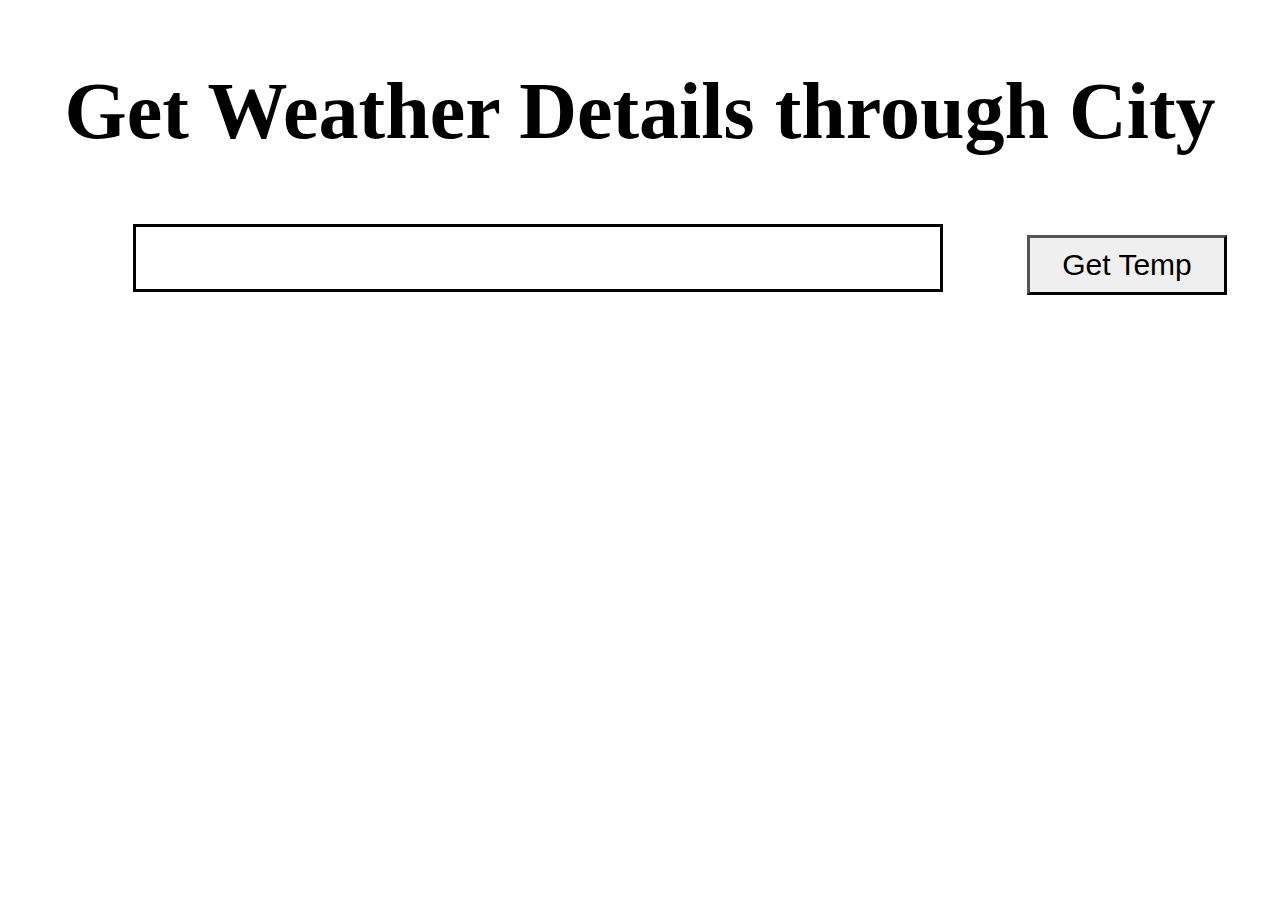
<file: Apicalling_weather/index.html>
<!DOCTYPE html>
<html>
<head>
    <link rel="stylesheet" href="css/style.css"></link>
    <meta charset="UTF-8" />
    <title>Weather Prediction App</title>
</head>
<body>
    <div class="anshul">
        <h2 class="weather_heading">
            Get Weather Details through City
        </h2>
        <input type="text" class="city-name" id="cityName">
        <button id="myButton" class="gettemp" onclick="getcityname()">Get Temp</button>
    </div>
    <div class="return-window"></div>
    <script src="js/api.js">
    </script>
</body>
</html>
</file>
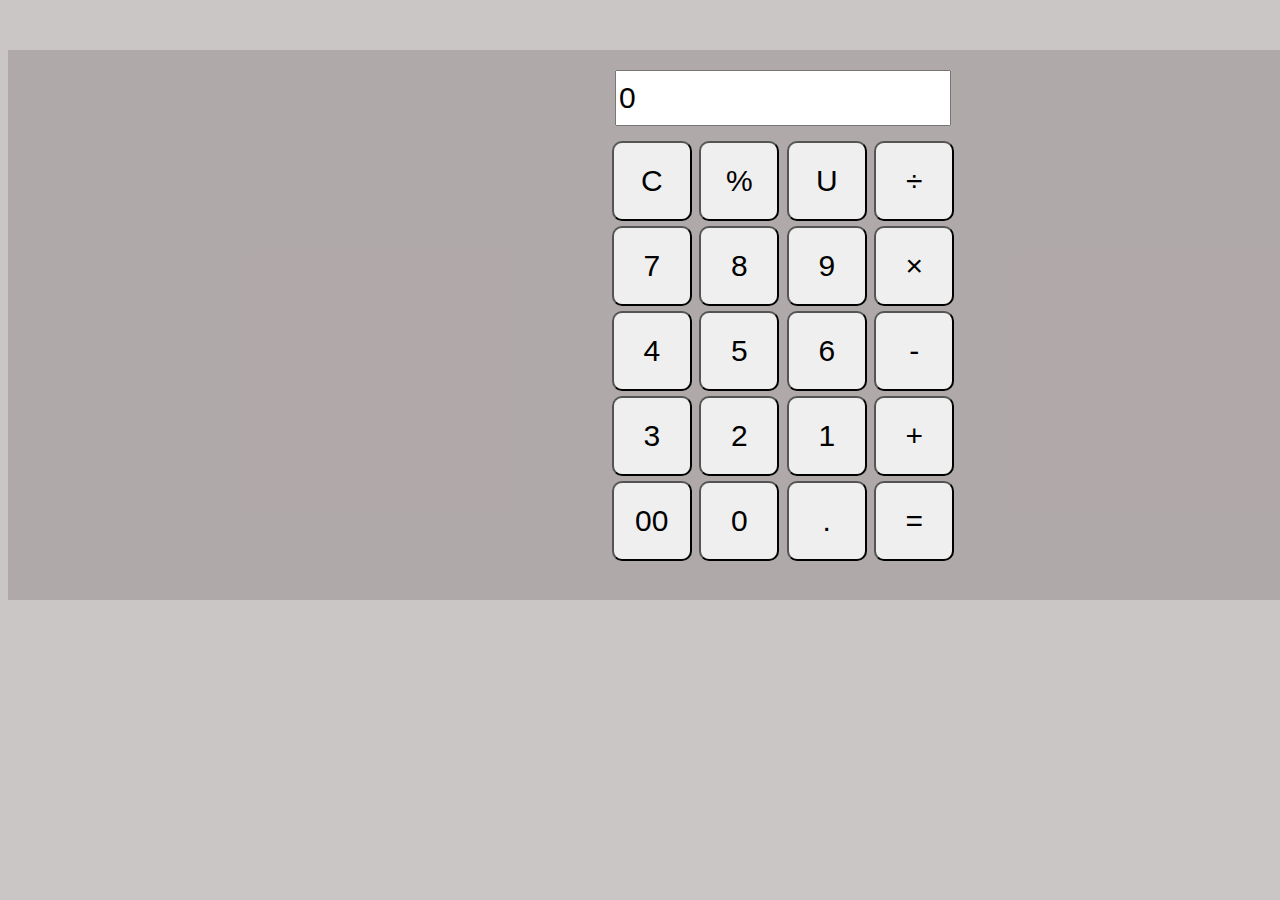
<file: calculator/index.html>
<!DOCTYPE html>
<html lang="en">
<head>
    <meta charset="utf-8">
    <meta name="viewport" content="width=device-width, initial-scale=1">
    <title>Calculator</title>
    <link href="css/style.css" rel="stylesheet"></link>
</head>

<body>
    <div class="div-main">
        <div class="a-2-div">
                <div class="input-box">
                    <input class="input" value="0">
                </div>
                <div class="buttons-div-1">
                    <button type="button" class="calculator-button" value="C" id="BC">C</button>
                    <button type="button" class="calculator-button" value="%" id="Modulos">%</button>
                    <button type="button" class="calculator-button" value="U" id="U">U</button>
                    <button type="button" class="calculator-button" value="/" id="division">÷</button>
                </div>
                <div class="buttons-div-1">
                    <button type="button" class="calculator-button" value="7" id="aa7">7</button>
                    <button type="button" class="calculator-button" value="8" id="a8">8</button>
                    <button type="button" class="calculator-button" value="9" id="a9">9</button>
                    <button type="button" class="calculator-button" value="*" id="multiply">×</button>
                </div>
                <div class="buttons-div-1">
                    <button type="button" class="calculator-button" value="4" id="a4">4</button>
                    <button type="button" class="calculator-button" value="5" id="a5">5</button>
                    <button type="button" class="calculator-button" value="6" id="a6">6</button>
                    <button type="button" class="calculator-button" value="-" id="sub">-</button>
                </div>
                <div class="buttons-div-1">
                    <button type="button" class="calculator-button" value="3" id="a1">3</button>
                    <button type="button" class="calculator-button" value="2" id="a2">2</button>
                    <button type="button" class="calculator-button" value="1" id="a3">1</button>
                    <button type="button" class="calculator-button" value="+" id="add">+</button>
                </div>
                <div class="buttons-div-1">
                    <button type="button" class="calculator-button" value="00" id="a0">00</button>
                    <button type="button" class="calculator-button" value="0" id="a00">0</button>
                    <button type="button" class="calculator-button" value="." id="decimal">.</button>
                    <button type="button" class="calculator-button" value="=" id="equal">=</button>
                </div>
        </div>
    </div>

    <script src="js/index.js"></script>
    <script src="https://cdn.jsdelivr.net/npm/bootstrap@5.3.2/dist/js/bootstrap.bundle.min.js" integrity="sha384-C6RzsynM9kWDrMNeT87bh95OGNyZPhcTNXj1NW7RuBCsyN/o0jlpcV8Qyq46cDfL" crossorigin="anonymous"></script>
</body>
</html>


    <script src="js/index.js"></script>
    <script src="https://cdn.jsdelivr.net/npm/bootstrap@5.3.2/dist/js/bootstrap.bundle.min.js" integrity="sha384-C6RzsynM9kWDrMNeT87bh95OGNyZPhcTNXj1NW7RuBCsyN/o0jlpcV8Qyq46cDfL" crossorigin="anonymous"></script>
</body>
</html>
</file>
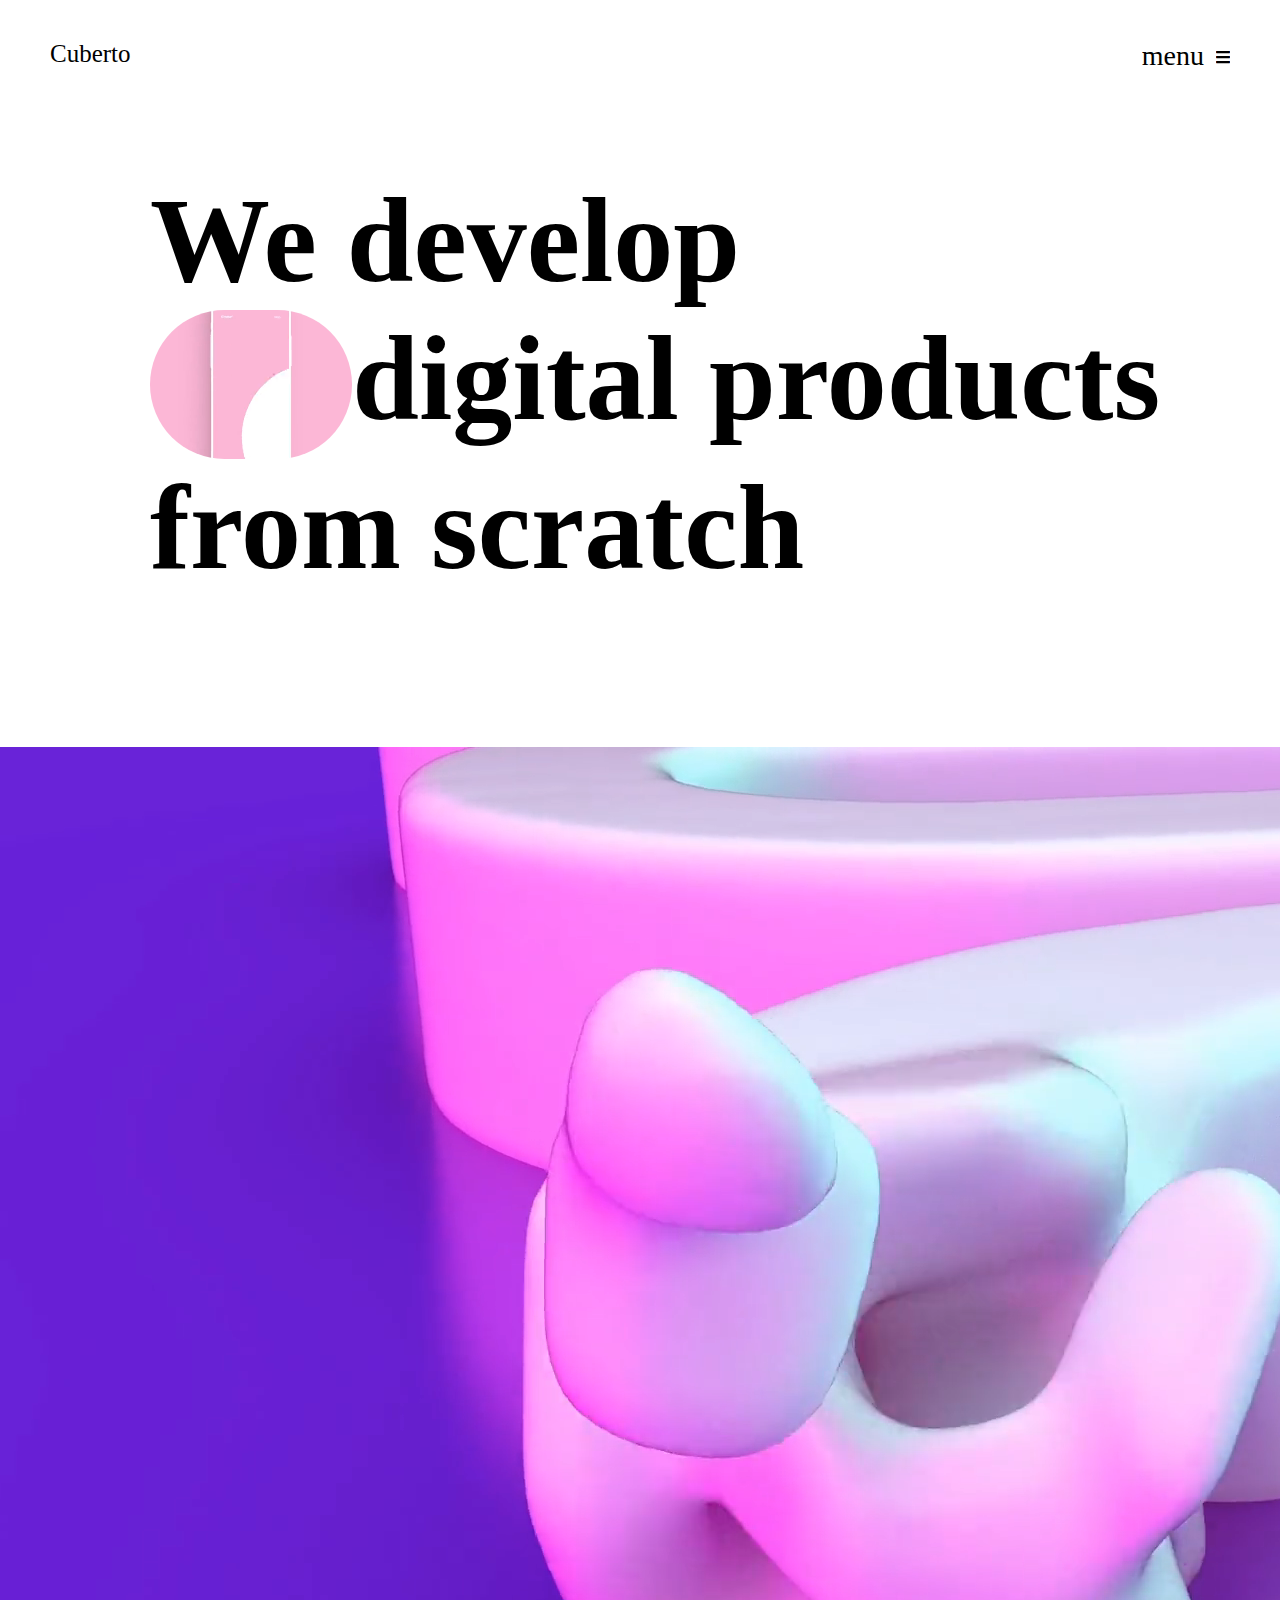
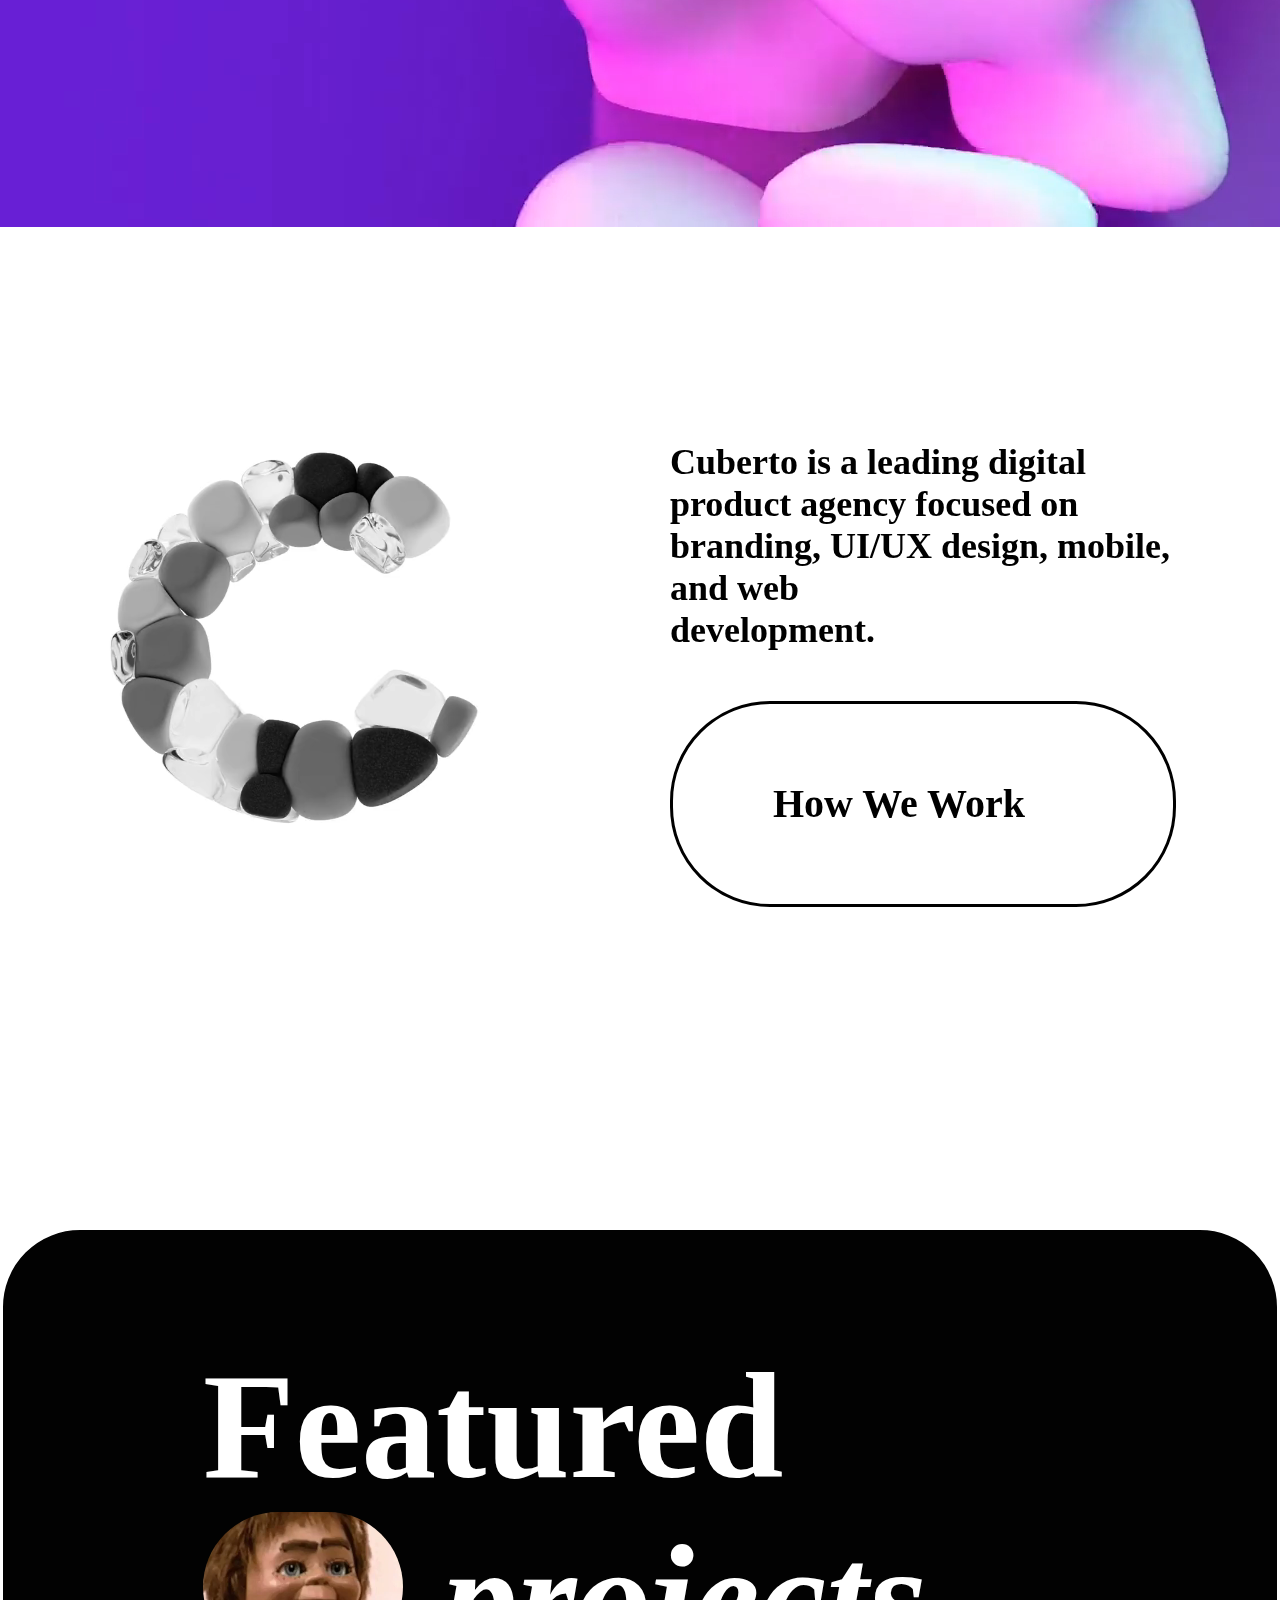
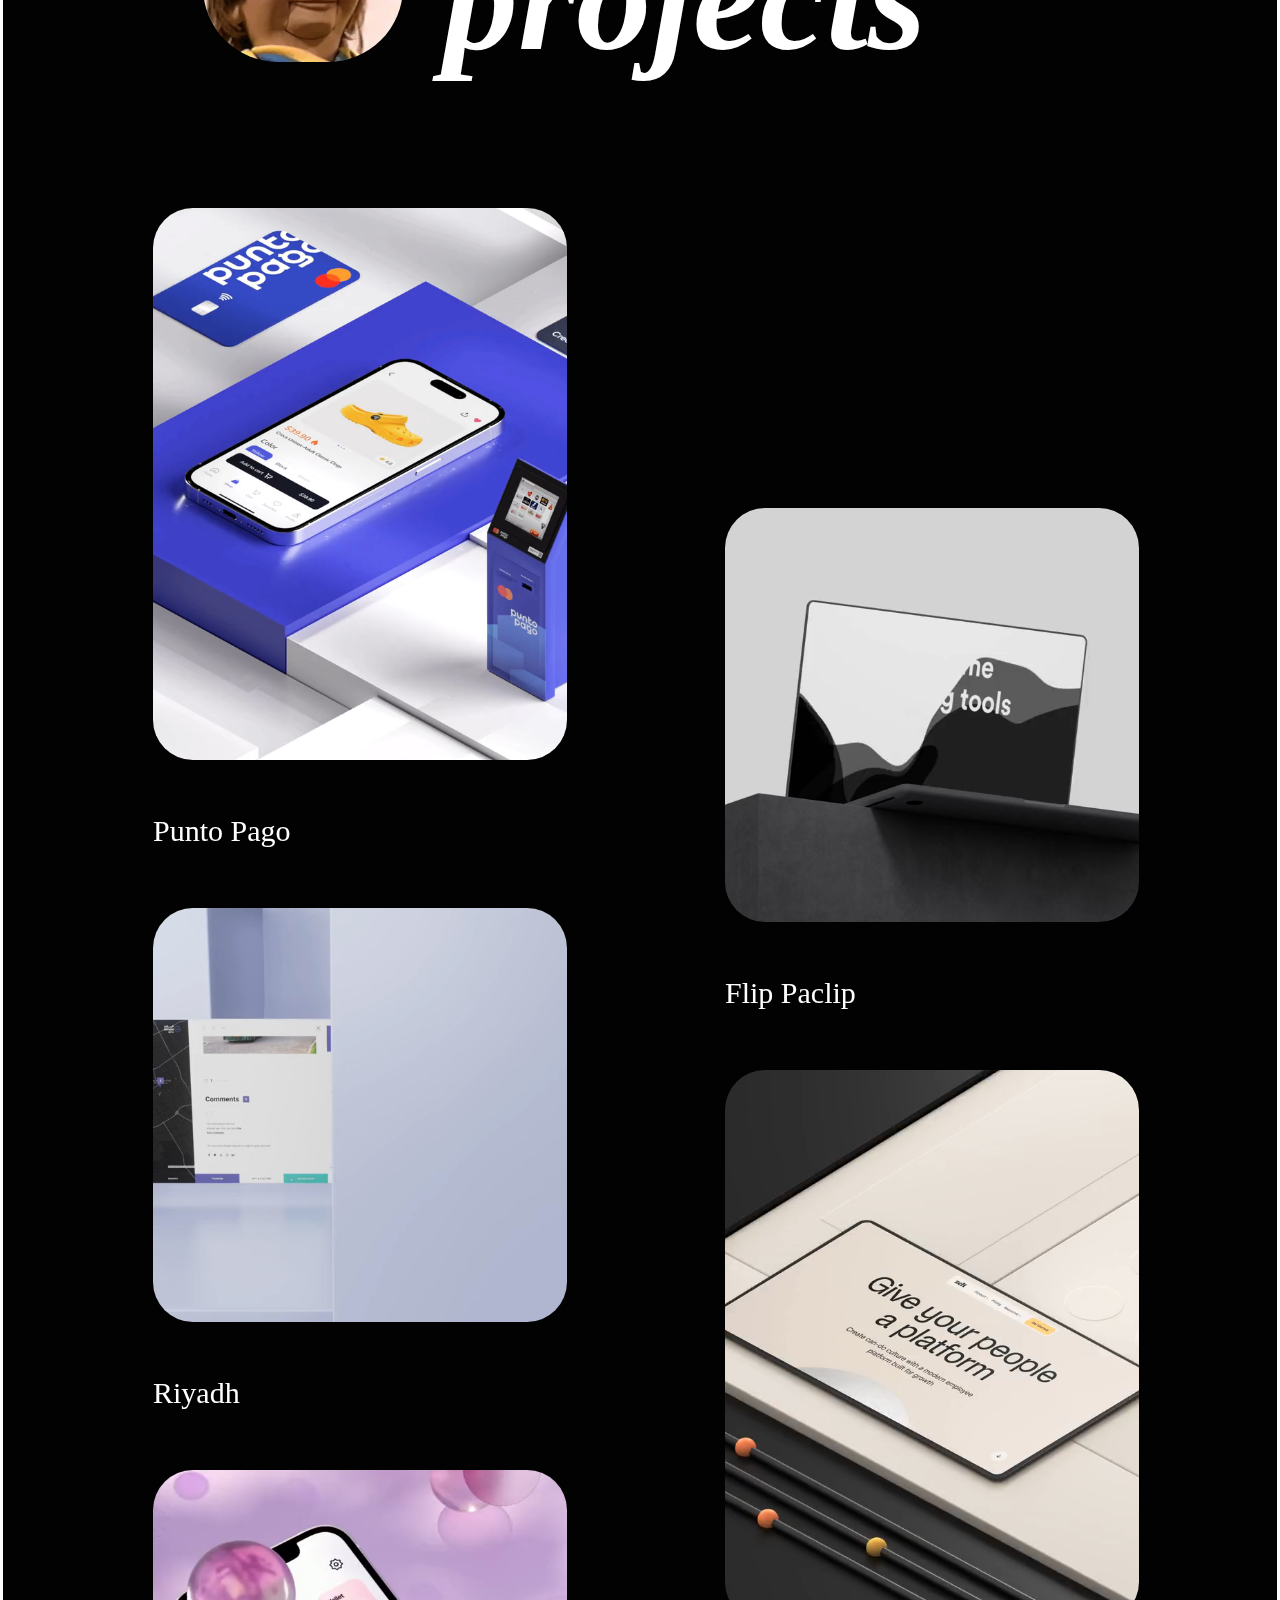
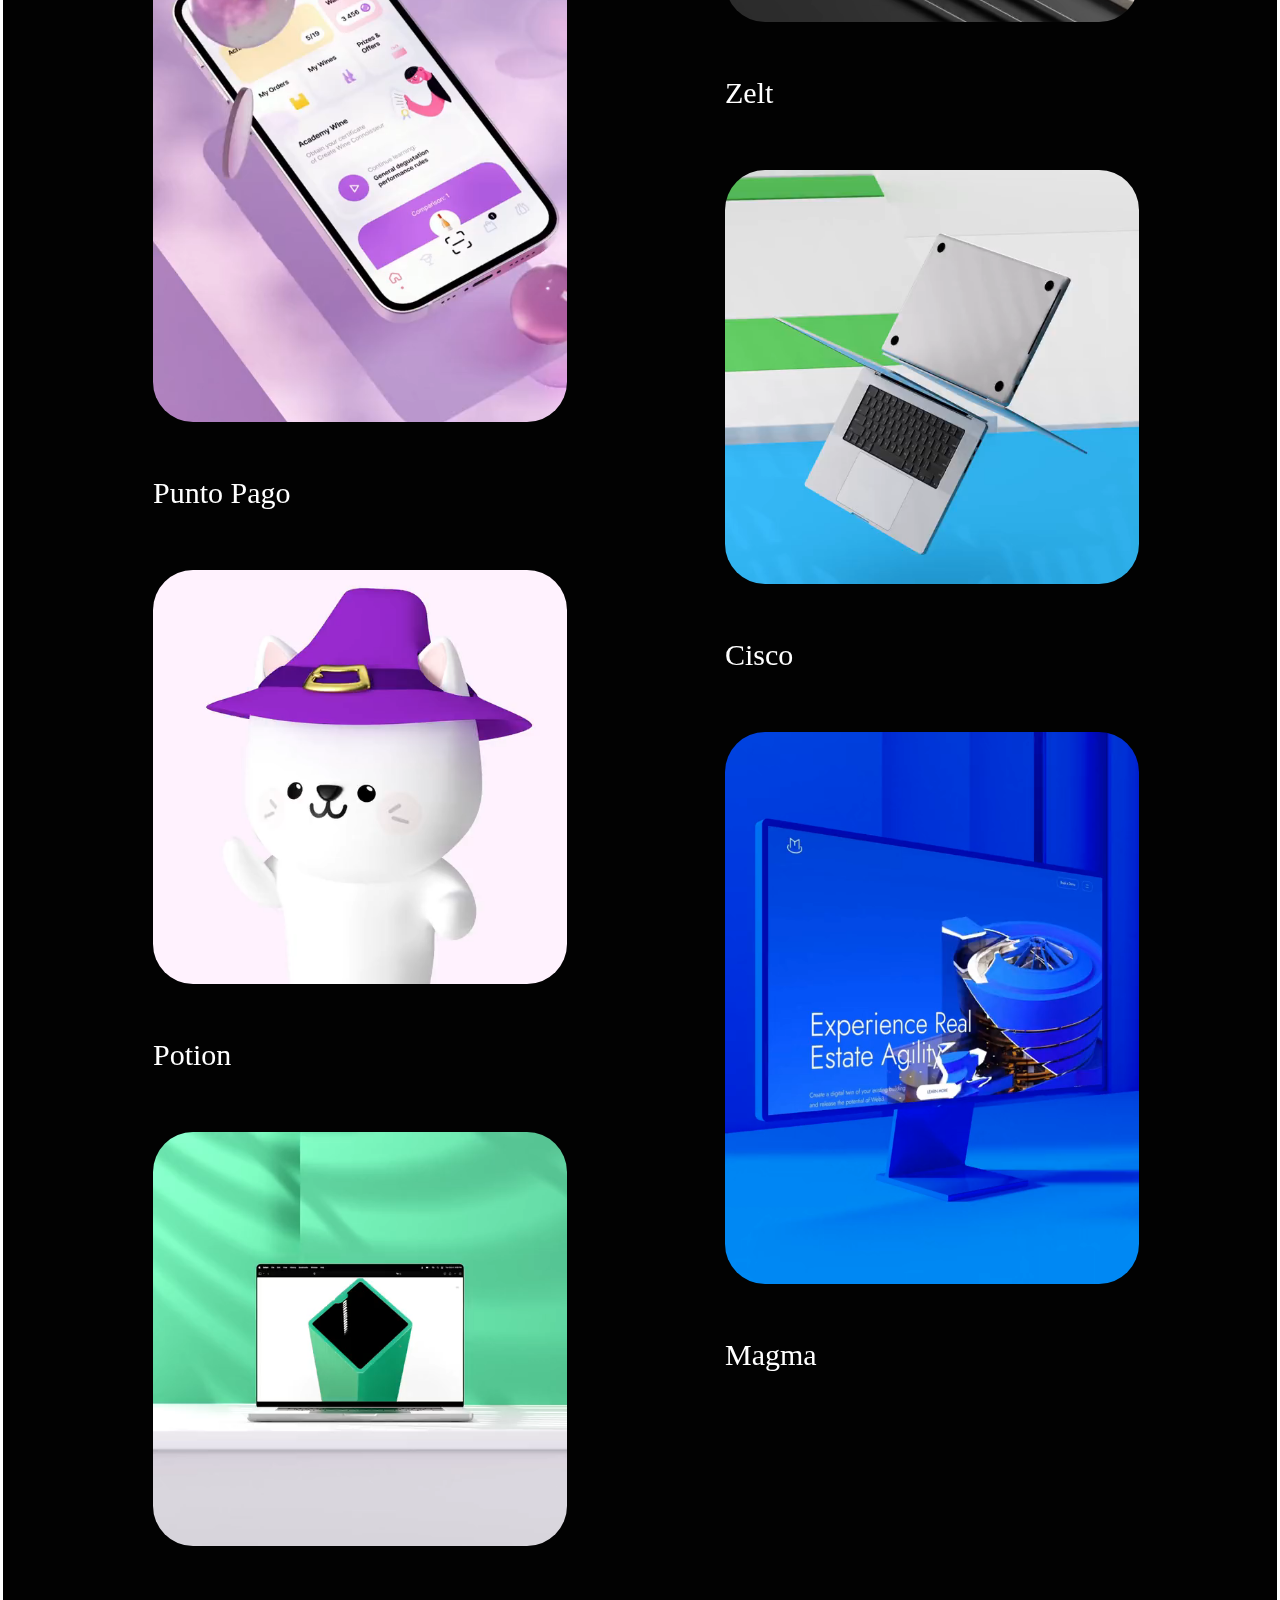
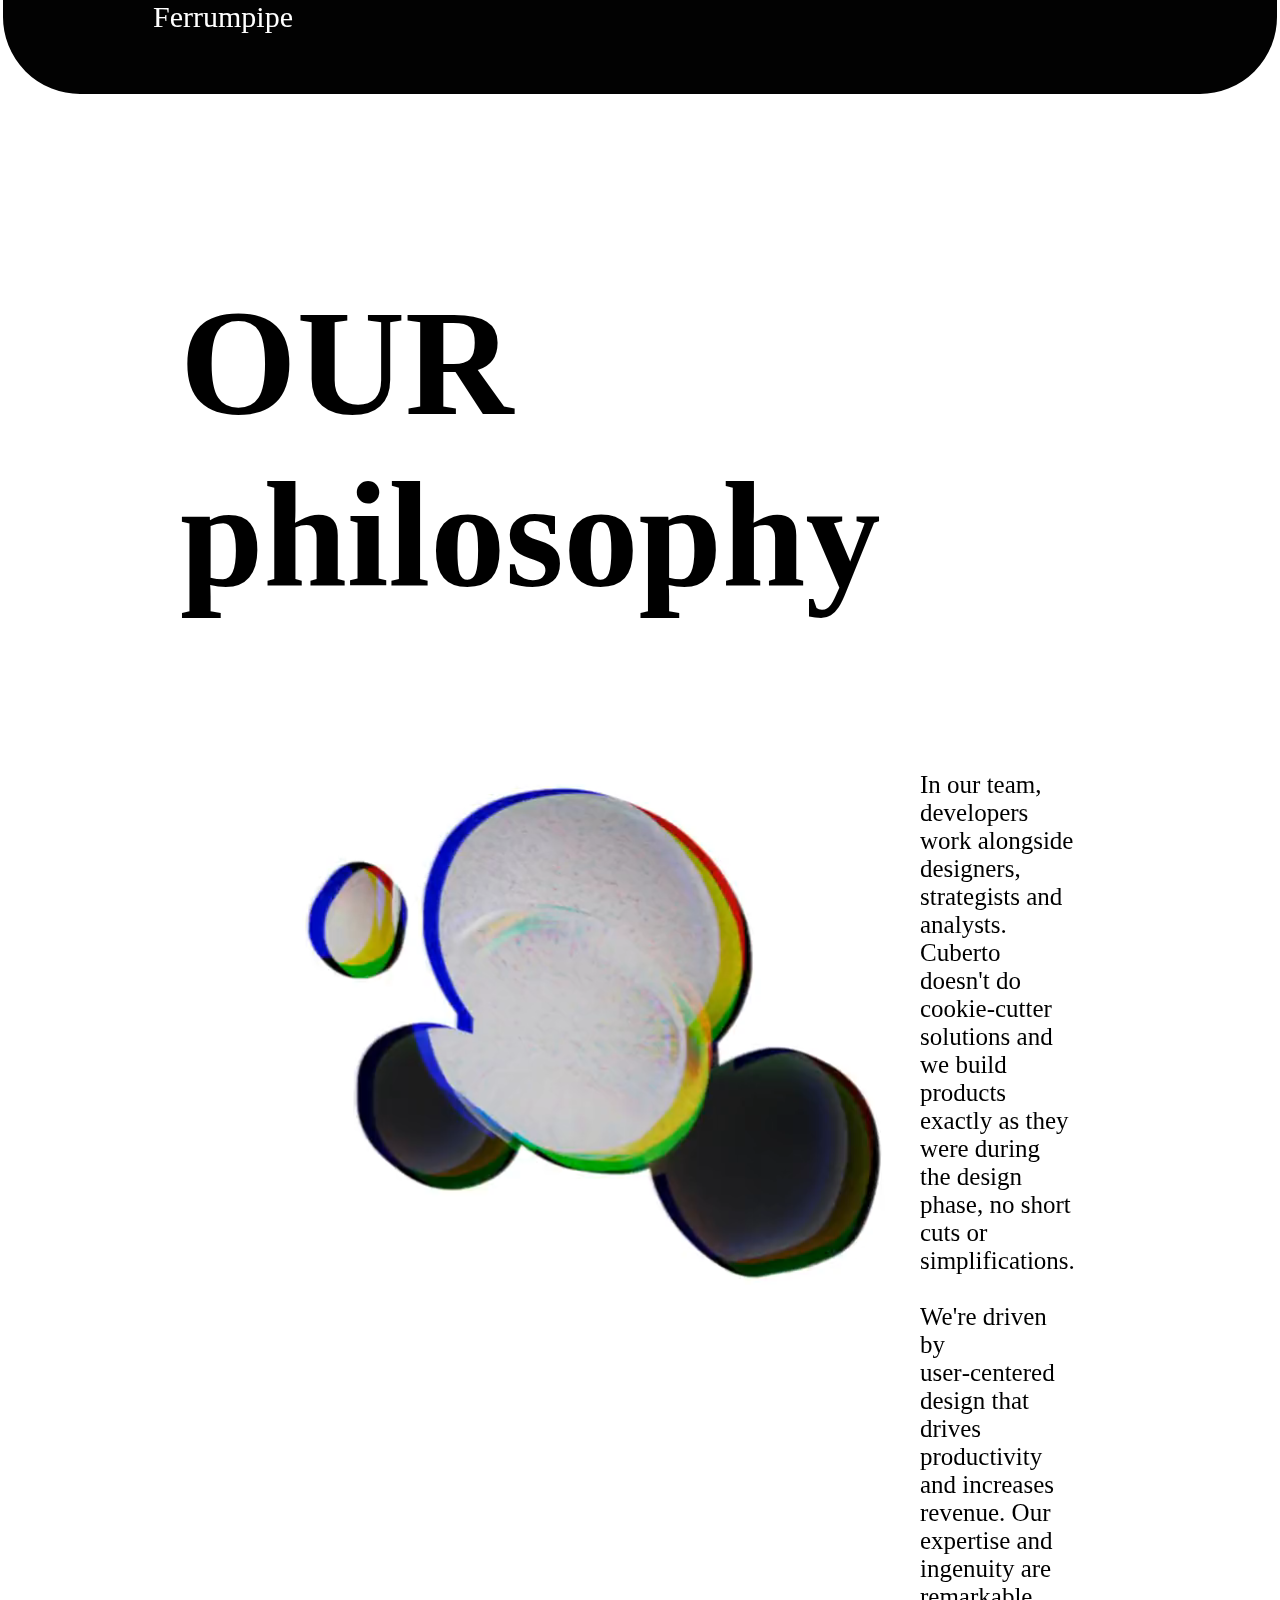
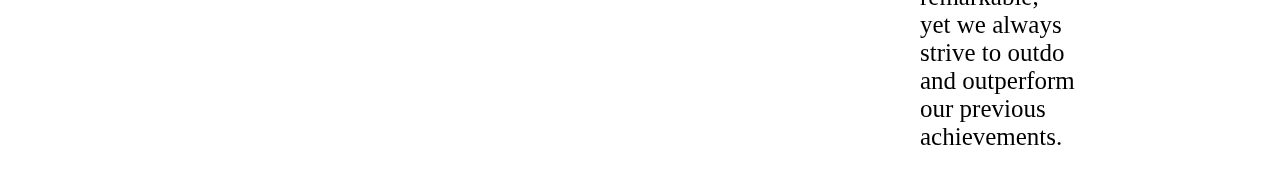
<file: cuberto/index.html>
<!DOCTYPE html>
<html>
<head>
    <meta charset="UTF-8" />
    <link rel="stylesheet" href="css/style.css">
    <link href="https://use.fontawesome.com/releases/v5.11.2/css/all.css" rel="stylesheet" />
    <link  href="https://fonts.googleapis.com/css2?family=Open+Sans:ital,wght@0,300;0,400;0,600;0,700;0,800;1,300;1,400;1,600;1,700;1,800&display=swap" rel="stylesheet" />
    </link>
    <title>Cuberto</title>
</head>
<body>
    <div class="menu">
        <div class="cuberto">
        <span class="site-title">
            Cuberto
        </span>
        </div>
        <div class="menu-2">
            <span class="site-title">
                menu
            </span>
            <i class="fas fa-bars"></i>
        </div>
    </div>
    <div class="contact-page">
        <div class="heading-2">
            <h2 class="heading-contact">We develop</h2>
            <div class="video-play">
                <video src="img/1.mp4" class="h2-video" type="video/mp4" muted="true" autoplay="true" loop="true"></video>
                <h2 class="heading-contact">digital products</h2>
            </div>
            <h2 class="heading-contact">from scratch</h2>
        </div>
        <div class="video-2">
            <video src="img/2.mp4" class="vid-2" type="video/mp4" muted="true" autoplay="true" loop="true"></video>
        </div>
        <div class="column-1">
            <div class="col-1-vid">
                <video src="img/3.mp4" class="vid-c-1" type="video/mp4" muted="true" autoplay="true" loop="true"></video>
            </div>
            <div class="combine-col-1">
                <div class="h2-col-1">
                    <h2>Cuberto is a leading digital product agency focused on branding, UI/UX design, mobile, and 
                        web <br> development.</h2>
                </div>
                <div class="border-h2-tag">
                    <h2>How We Work</h2>
                </div>  
             </div>
        </div>
        <div class="column-2">
            <div class="col-2-container">
                <div class="col-2-h2">
                    <h2 class="h2-tag-col-2">Featured</h2>
                </div>
                <div class="col-2-tag">
                    <video src="img/col-2.mp4" type="video/mp4" loop="true" muted="true" autoplay="true"></video>
                    <h2 class="h2-col-2">projects</h2>
                </div> 
            </div>
            <div class="cover-col-2">
                <div class="cover-tag-col-2">
                     <video src="img/cover1.mp4" class="col-2-videos" loop="true"></video>
                     <p>Punto Pago</p>
                     <video src="img/cover2.mp4" class="col-2-videos" loop="true"></video> 
                     <p>Riyadh</p>
                     <video src="img/qvino.mp4" class="col-2-videos" loop="true"></video>
                     <p>Punto Pago</p>
                     <video src="img/cover5.mp4" class="col-2-videos" loop="true"></video>
                     <p>Potion</p>
                     <video src="img/cover6.mp4" class="col-2-videos" loop="true"></video>
                     <p>Ferrumpipe</p>
                </div>
                <div class="cover-2-col-2">
                    <video src="img/cover7.mp4" class="col-2-videos" loop="true"></video>
                    <p>Flip Paclip</p>
                    <video src="img/cover8.mp4" class="col-2-videos" loop="true"></video>
                    <p>Zelt</p>
                    <video src="img/cover9.mp4" class="col-2-videos" loop="true"></video>
                    <p>Cisco</p>
                    <video src="img/cover11.mp4" class="col-2-videos" loop="true"></video>
                    <p>Magma</p>
                </div>
            </div>
        </div>
        <div class="column-3">
            <div class="col-3-h2">
                <h2>OUR <br> philosophy</h2>
            </div>
            <div class="col-3-container">
                <div class="col-3-con-video">
                    <video src="img/col-3.mp4" class="_2-con-video" type="video/mp4" loop="true" muted="true" autoplay="true"></video>
                </div>
                <div class="col-3-para">
                    <p>In our team, developers work alongside designers, strategists and analysts. Cuberto doesn't do cookie-cutter solutions and we build products exactly as they were during the design phase, no short cuts or simplifications.
                        <br><br>We're driven by user‑centered design that drives productivity and increases revenue. Our expertise and ingenuity are remarkable, yet we always strive to outdo and outperform our previous achievements.
                    </p>
                </div>
            </div>
        </div>
    </div>
<script src="js/cuberto.js"></script>
</body>
</html>
</file>
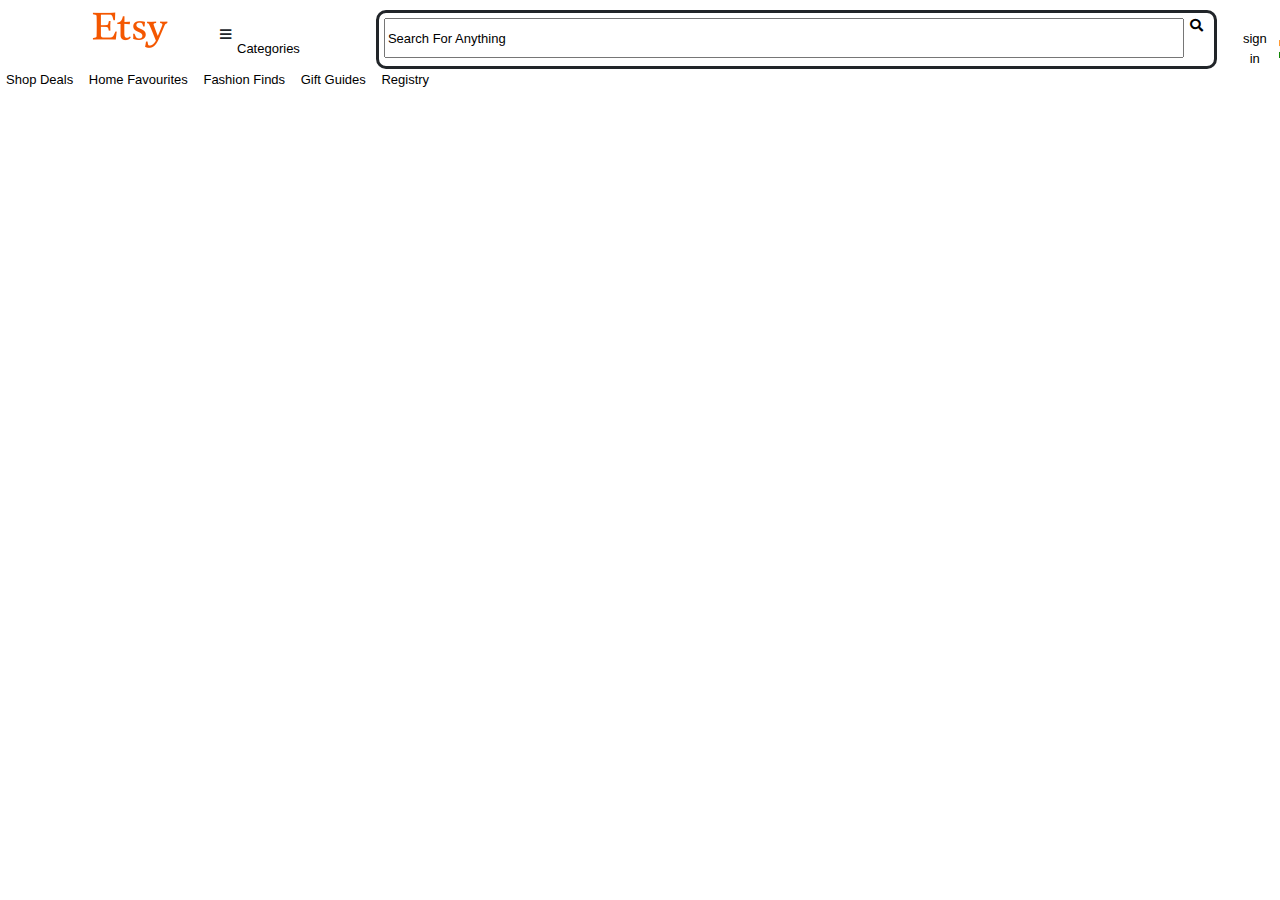
<file: etsy wesbite clone/index.html>
<html lang="en">
<head>
    <meta charset="UTF-8">
    <meta name="viewport" content="width=device-width, initial-scale=1.0">
    <link rel="stylesheet" href="css/bootstrap.min.css">
    <link href="https://use.fontawesome.com/releases/v5.11.2/css/all.css" rel="stylesheet" />
    <link  href="https://fonts.googleapis.com/css2?family=Open+Sans:ital,wght@0,300;0,400;0,600;0,700;0,800;1,300;1,400;1,600;1,700;1,800&display=swap" rel="stylesheet" />
    </link>
    <title>Document</title>
    <link rel="stylesheet" href="css/style.css">
</head>
<body>
    <div class="menubar">
        <div class="menu-1">
            <div class="logo">
                <img src="img/Etsy_logo.svg.png" alt="Etsy-logo" class="logo-img">
            </div>
            <div class="menu-2">
                <i class="fas fa-bars"></i>
                <button class="category-label">Categories</button>
            </div>
            <div class="menu-3">
                <input type="text" value="Search For Anything" class="input-field">
                <div class="input-button-div">
                    <button class="input-button">
                        <i class="fas fa-search"></i>
                    </button>
                </div>
            </div>
            <div class="menu-4">
                <button class="sign-in-button">
                    sign in
                </button>
                <button class="india-menu">
                    <img src="img/Flag-India .webp" alt="flag-india" class="flagimg" style="height: 18px;">
                </button>
                <button class="favorites">
                    <i class="far fa-heart"></i>
                </button>
                <button class="basket">
                    <i class="fas fa-shopping-cart"></i>
                </button>
            </div>
        </div>
    </div>
    <div class="menu-part-2">
        <button class="menu-2-button">
            Shop Deals
        </button>
        <button class="menu-2-button">
            Home Favourites
        </button>
        <button class="menu-2-button">
            Fashion Finds
        </button>
        <button class="menu-2-button">
            Gift Guides
        </button>
        <button class="menu-2-button">
            Registry
        </button>
    </div>
    <script src="js/bootstrap.bundle.min.js" integrity="sha384-YvpcrYf0tY3lHB60NNkmXc5s9fDVZLESaAA55NDzOxhy9GkcIdslK1eN7N6jIeHz" crossorigin="anonymous"></script>
</body>
</html>
</file>
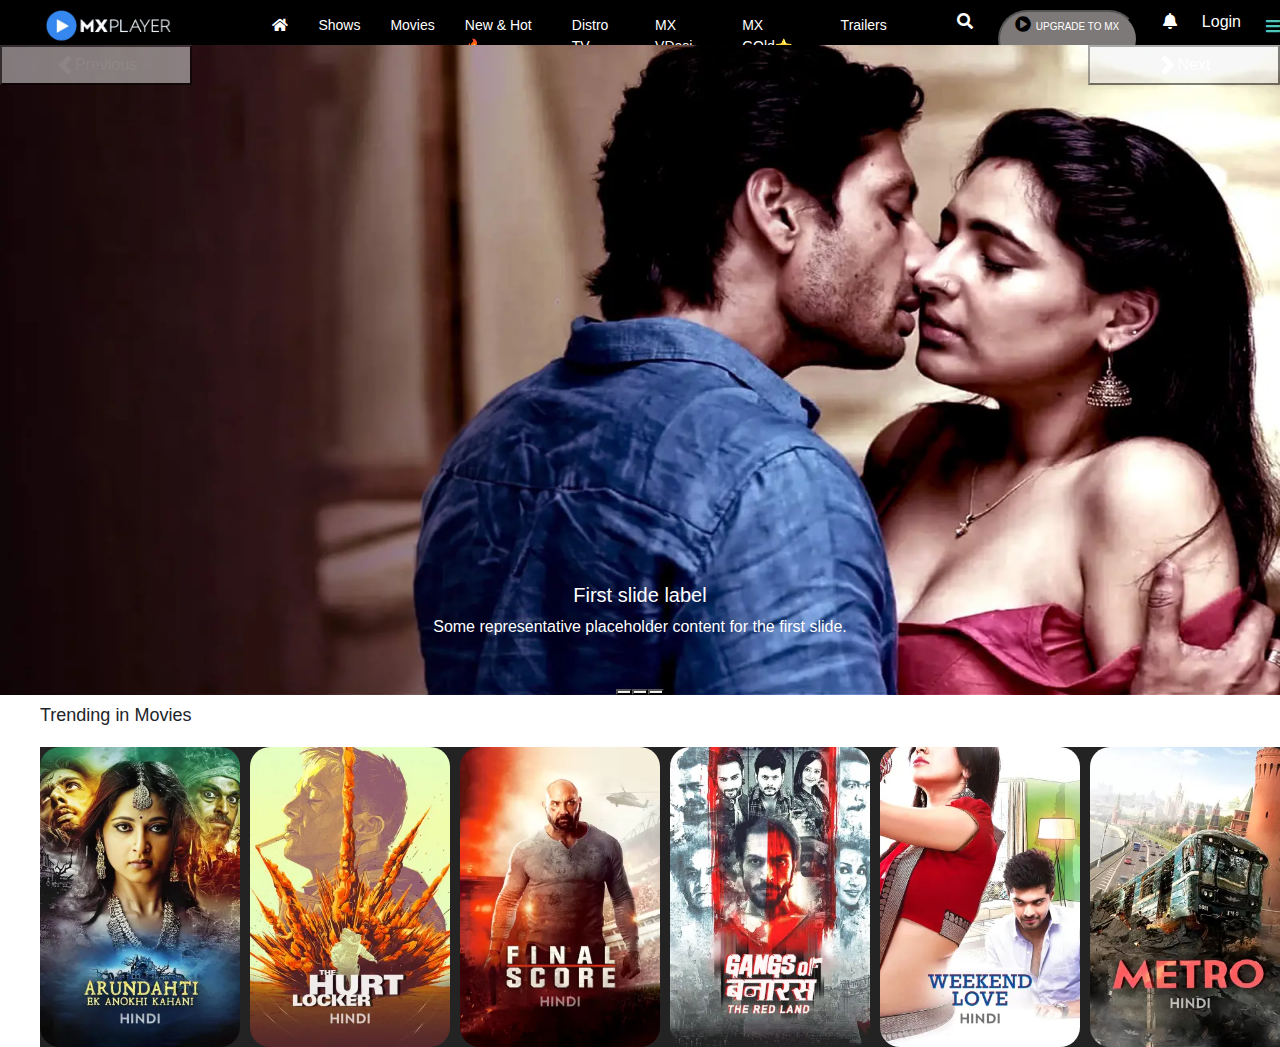
<file: mxplayer/index.html>
<!Doctype html>

<head>

    <link href="css/index.css" rel="stylesheet"/>
    <link href="css/bootstrap.min.css" rel="stylesheet"/>
    <link href="css/slider.css" rel="stylesheet"/>
    <link href="https://use.fontawesome.com/releases/v5.11.2/css/all.css" rel="stylesheet" />
    <link  href="https://fonts.googleapis.com/css2?family=Open+Sans:ital,wght@0,300;0,400;0,600;0,700;0,800;1,300;1,400;1,600;1,700;1,800&display=swap" rel="stylesheet" />
    </link>

</head>

</body>

    <header>
        <div class="main-header">
            <div class="header-div-1">
                <a href="#">
                    <img src="img/logo.png"/>
                </a>
            </div>
            <div class="header-div-2">
                <ul class="header-ul-1">
                    <li class="header-list-items">
                        <a href="#" class="ahref-list-item">
                            <i class="fas fa-home">
                            </i>
                        </a>
                    </li>
                    <li class="header-list-items">
                        <a href="#" class="ahref-list-item">
                            Shows
                        </a>
                    </li>
                    <li class="header-list-items">
                        <a href="#" class="ahref-list-item">
                            Movies
                        </a>
                    </li>
                    <li class="header-list-items">
                        <a href="#" class="ahref-list-item">
                            New & Hot🔥
                        </a>
                    </li>
                    <li class="header-list-items">
                        <a href="#" class="ahref-list-item">
                        Distro TV
                        </a>
                    </li>
                    <li class="header-list-items">
                        <a href="#" class="ahref-list-item">
                            MX VDesi
                        </a>
                    </li>
                    <li class="header-list-items">
                        <a href="#" class="ahref-list-item">
                            MX GOld⭐️
                        </a>
                    </li>
                    <li class="header-list-items">
                        <a href="#" class="ahref-list-item">
                            Trailers
                        </a>
                    </li>
                </ul>

            </div>
            <div class="header-div-3">
                <ul class="header-ul-2">
                    <li class="header-list-items-2">
                        <a href="#" class="ahref-list-item">
                            <i class="fas fa-search">
                            </i>
                        </a>
                    </li>
                    <li class="header-list-items-2">
                        <button class="button-ul-2" action="#">
                            <i class="fas fa-play-circle">
                            </i>
                            <a class="button-ul-2-ahre" href="#">
                                UPGRADE TO MX GOLD
                            </a>
                        </button>
                    </li>
                    <li class="header-list-items-2">
                        <a href="#" class="ahref-list-item">
                            <i class="fas fa-bell">
                            </i>
                        </a>
                    </li>
                    <li class="header-list-items-2">
                        <a href="#" class="ahref-list-item">
                            Login
                        </a>
                    </li>
                </ul>
            </div>
            <div class="header-div-4">
                    <a class="button-ul-2-ahre" href="#">
                        <i class="fas fa-bars">
                        </i>
                    </a>
            </div>

        </div>

    </header>

    <slider>
        <div id="carouselExampleDark" class="carousel carousel-dark slide">
            <div class="carousel-indicators">
              <button type="button" data-bs-target="#carouselExampleDark" data-bs-slide-to="0" class="active" aria-current="true" aria-label="Slide 1"></button>
              <button type="button" data-bs-target="#carouselExampleDark" data-bs-slide-to="1" aria-label="Slide 2"></button>
              <button type="button" data-bs-target="#carouselExampleDark" data-bs-slide-to="2" aria-label="Slide 3"></button>
            </div>
            <div class="carousel-inner">
              <div class="carousel-item active" data-bs-interval="10000">
                <img src="img/logo.webp" class="d-block w-100" alt="...">
                <div class="carousel-caption d-none d-md-block">
                  <h5>First slide label</h5>
                  <p>Some representative placeholder content for the first slide.</p>
                </div>
              </div>
              <div class="carousel-item" data-bs-interval="2000">
                <img src="img/1.webp" class="d-block w-100" alt="...">
                <div class="carousel-caption d-none d-md-block">
                  <h5>Second slide label</h5>
                  <p>Some representative placeholder content for the second slide.</p>
                </div>
              </div>
              <div class="carousel-item">
                <img src="img/2.webp" class="d-block w-100" alt="...">
                <div class="carousel-caption d-none d-md-block">
                  <h5>Third slide label</h5>
                  <p>Some representative placeholder content for the third slide.</p>
                </div>
              </div>
            </div>
            <button class="carousel-control-prev" type="button" data-bs-target="#carouselExampleDark" data-bs-slide="prev">
              <span class="carousel-control-prev-icon" aria-hidden="true"></span>
              <span class="visually-hidden">Previous</span>
            </button>
            <button class="carousel-control-next" type="button" data-bs-target="#carouselExampleDark" data-bs-slide="next">
              <span class="carousel-control-next-icon" aria-hidden="true"></span>
              <span class="visually-hidden">Next</span>
            </button>
          </div>
    </slider>


    <div class="main-card-1">
        <h2 class="main-card"> Trending in Movies </h2>
    </div>
    <div class="div-card">
        <div class="card-1">
            <a href="#">
                <div class="card-img">
                    <img src="img/card1.webp" alt="card-image"/>
                </div>
            </a>
        </div>
        <div class="card-1">
            <a href="#">
                <div class="card-img">
                    <img src="img/card2.webp" alt="card-image"/>
                </div>
            </a>
        </div>
        <div class="card-1">
            <a href="#">
                <div class="card-img">
                    <img src="img/card3.webp" alt="card-image"/>
                </div>
            </a>
        </div>
        <div class="card-1">
            <a href="#">
                <div class="card-img">
                    <img src="img/card4.webp" alt="card-image"/>
                </div>
            </a>
        </div>
        <div class="card-1">
            <a href="#">
                <div class="card-img">
                    <img src="img/card5.webp" alt="card-image"/>
                </div>
            </a>
        </div>
        <div class="card-1">
            <a href="#">
                <div class="card-img">
                    <img src="img/card6.webp" alt="card-image"/>
                </div>
            </a>
        </div>
        <div class="card-1">
            <a href="#">
                <div class="card-img">
                    <img src="img/card9.webp" alt="card-image"/>
                </div>
            </a>
        </div>
        <div class="card-1">
            <a href="#">
                <div class="card-img">
                    <img src="img/card8.webp" alt="card-image"/>
                </div>
            </a>
        </div>

    </div>


    <script src="https://cdn.jsdelivr.net/npm/@popperjs/core@2.11.8/dist/umd/popper.min.js" integrity="sha384-I7E8VVD/ismYTF4hNIPjVp/Zjvgyol6VFvRkX/vR+Vc4jQkC+hVqc2pM8ODewa9r" crossorigin="anonymous"></script>
    <script src="https://cdn.jsdelivr.net/npm/bootstrap@5.3.2/dist/js/bootstrap.min.js" integrity="sha384-BBtl+eGJRgqQAUMxJ7pMwbEyER4l1g+O15P+16Ep7Q9Q+zqX6gSbd85u4mG4QzX+" crossorigin="anonymous"></script>




</body>
</file>
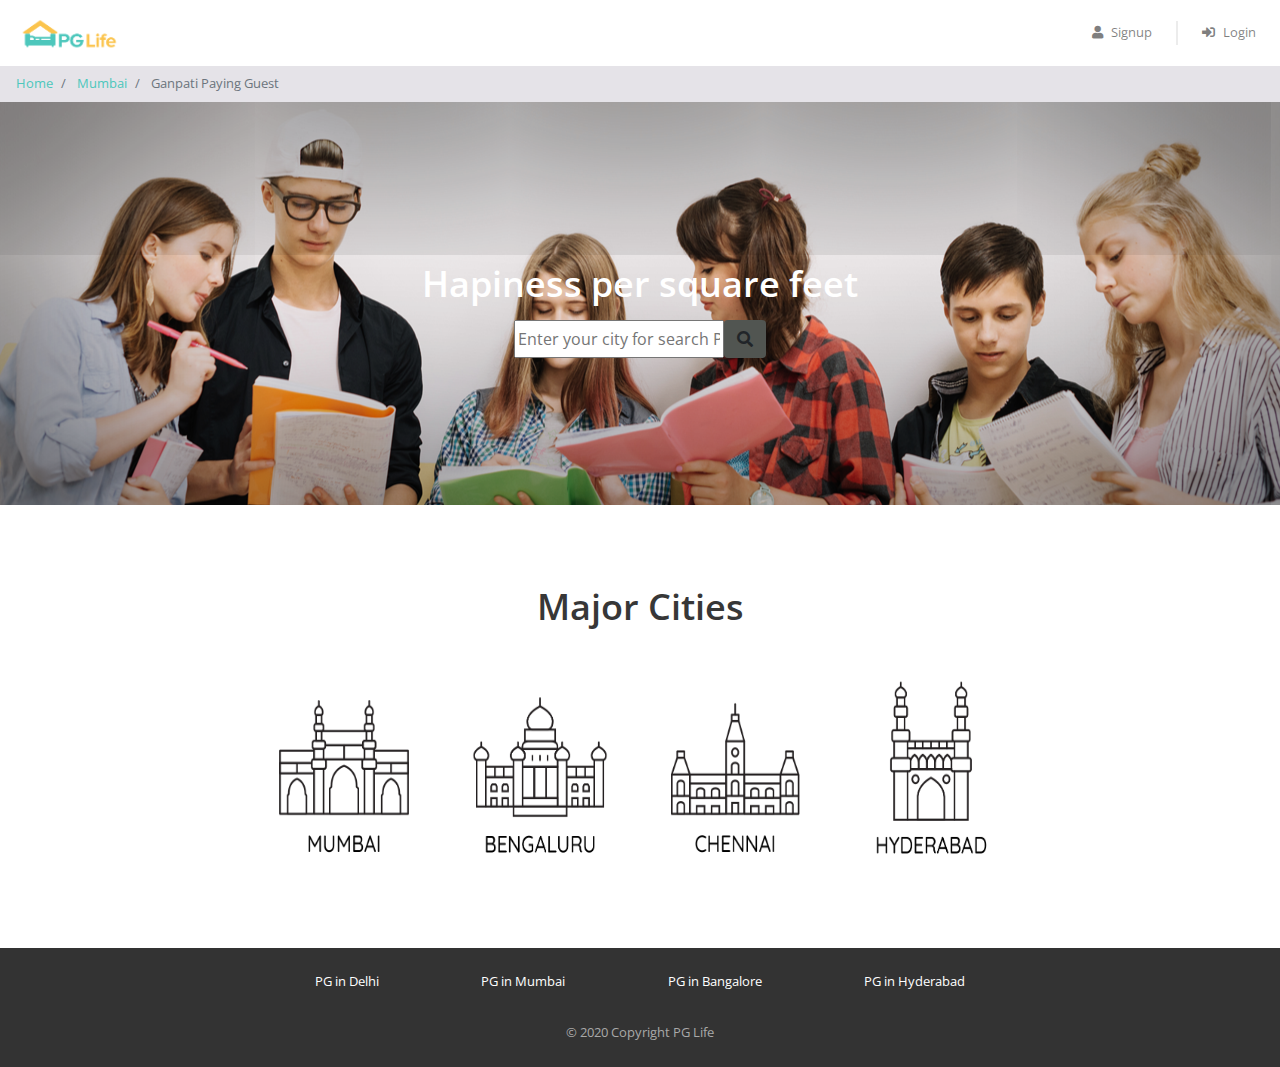
<file: PGlife/index.html>
<!DOCTYPE html>
<html lang="en">

<head>
    <link href="css/bootstrap.min.css" rel="stylesheet" />
    <link href="https://use.fontawesome.com/releases/v5.11.2/css/all.css" rel="stylesheet" />
    <link href="https://fonts.googleapis.com/css2?family=Open+Sans:ital,wght@0,300;0,400;0,600;0,700;0,800;1,300;1,400;1,600;1,700;1,800&display=swap" rel="stylesheet" />
    <link href="css/common.css" rel="stylesheet" />
    <link href="css/index1.css" rel="stylesheet"/>
</head>

<body>
    <div class="header sticky-top">
        <nav class="navbar navbar-expand-md navbar-light">
            <a class="navbar-brand" href="index.html">
                <img src="img/logo.png" />
            </a>
            <button class="navbar-toggler" type="button" data-toggle="collapse" data-target="#my-navbar">
                <span class="navbar-toggler-icon"></span>
            </button>

            <div class="collapse navbar-collapse justify-content-end" id="my-navbar">
                <ul class="navbar-nav">
                    <li class="nav-item">
                        <a class="nav-link" href="#" data-toggle="modal" data-target="#signup-modal">
                            <i class="fas fa-user"></i>Signup
                        </a>
                    </li>
                    <div class="nav-vl"></div>
                    <li class="nav-item">
                        <a class="nav-link" href="#" data-toggle="modal" data-target="#login-modal">
                            <i class="fas fa-sign-in-alt"></i>Login
                        </a>
                    </li>
                </ul>
            </div>
        </nav>
    </div>

    <div id="loading">
    </div>

    <nav aria-label="breadcrumb">
        <ol class="breadcrumb py-2">
            <li class="breadcrumb-item">
                <a href="index.html">Home</a>
            </li>
            <li class="breadcrumb-item">
                <a href="property_list.html">Mumbai</a>
            </li>
            <li class="breadcrumb-item active" aria-current="page">
                Ganpati Paying Guest
            </li>
        </ol>
    </nav>

    <div class="back243">
        <h1 class="back123"> Hapiness per square feet </h1>   
        <form id="search-form" action="/search" method="get">
            <div class="input-group city-search">
                <input type="text" id="search" name="q" placeholder="Enter your city for search PGs">
                <div class="input-group-appened">
                    <button type="submit" class="btn btn-secondry">
                        <i class="fa fa-search"></i>
                    </button>
                </div>
            </div>
        </form>
    </div>

    <div class="page-container">
        <h1 class="city-heading">
            Major Cities
        </h1>
        <div class="row">
            <div class = "city-card-container col-md">
                <a href="property_list.html"/>
                    <div class="city-card rounded-circle">
                        <img src="img/mumbai.png" class="city-img">
                    </div>
                </a>
            </div>

            <div class = "city-card-container col-md">
                <a href="property_list.html"/>
                    <div class="city-card rounded-circle">
                        <img src="img/bangalore.png" class="city-img">
                    </div>
                </a>
            </div>

            <div class = "city-card-container col-md">
                <a href="property_list.html"/>
                    <div class="city-card rounded-circle">
                        <img src="img/chennai.png" class="city-img">
                    </div>
                </a>
            </div>

            <div class = "city-card-container col-md">
                <a href="property_list.html"/>
                    <div class="city-card rounded-circle">
                        <img src="img/hyderabad.png" class="city-img">
                    </div>
                </a>
            </div>




        </div>


        <div class="modal fade" id="signup-modal" tabindex="-1" role="dialog" aria-labelledby="signup-heading" aria-hidden="true">
            <div class="modal-dialog" role="document">
                <div class="modal-content">
                    <div class="modal-header">
                        <h5 class="modal-title" id="signup-heading">Signup with PGLife</h5>
                        <button type="button" class="close" data-dismiss="modal" aria-label="Close">
                            <span aria-hidden="true">&times;</span>
                        </button>
                    </div>
    
                    <div class="modal-body">
                        <form id="signup-form" class="form" role="form">
                            <div class="input-group form-group">
                                <div class="input-group-prepend">
                                    <span class="input-group-text">
                                        <i class="fas fa-user"></i>
                                    </span>
                                </div>
                                <input type="text" class="form-control" name="full_name" placeholder="Full Name" maxlength="30" required>
                            </div>
    
                            <div class="input-group form-group">
                                <div class="input-group-prepend">
                                    <span class="input-group-text">
                                        <i class="fas fa-phone-alt"></i>
                                    </span>
                                </div>
                                <input type="text" class="form-control" name="phone" placeholder="Phone Number" maxlength="10" minlength="10" required>
                            </div>
    
                            <div class="input-group form-group">
                                <div class="input-group-prepend">
                                    <span class="input-group-text">
                                        <i class="fas fa-envelope"></i>
                                    </span>
                                </div>
                                <input type="email" class="form-control" name="email" placeholder="Email" required>
                            </div>
    
                            <div class="input-group form-group">
                                <div class="input-group-prepend">
                                    <span class="input-group-text">
                                        <i class="fas fa-lock"></i>
                                    </span>
                                </div>
                                <input type="password" class="form-control" name="password" placeholder="Password" minlength="6" required>
                            </div>
    
                            <div class="input-group form-group">
                                <div class="input-group-prepend">
                                    <span class="input-group-text">
                                        <i class="fas fa-university"></i>
                                    </span>
                                </div>
                                <input type="text" class="form-control" name="college_name" placeholder="College Name" maxlength="150" required>
                            </div>
    
                            <div class="form-group">
                                <span>I'm a</span>
                                <input type="radio" class="ml-3" id="gender-male" name="gender" value="male" /> Male
                                <label for="gender-male">
                                </label>
                                <input type="radio" class="ml-3" id="gender-female" name="gender" value="female" />
                                <label for="gender-female">
                                    Female
                                </label>
                            </div>
    
                            <div class="form-group">
                                <button type="submit" class="btn btn-block btn-primary">Create Account</button>
                            </div>
                        </form>
                    </div>
    
                    <div class="modal-footer">
                        <span>Already have an account?
                            <a href="#" data-dismiss="modal" data-toggle="modal" data-target="#login-modal">Login</a>
                        </span>
                    </div>
                </div>
            </div>
        </div>
    
        <div class="modal fade" id="login-modal" tabindex="-1" role="dialog" aria-labelledby="login-heading" aria-hidden="true">
            <div class="modal-dialog modal-dialog-centered" role="document">
                <div class="modal-content">
                    <div class="modal-header">
                        <h5 class="modal-title" id="login-heading">Login with PGLife</h5>
                        <button type="button" class="close" data-dismiss="modal" aria-label="Close">
                            <span aria-hidden="true">&times;</span>
                        </button>
                    </div>
    
                    <div class="modal-body">
                        <form id="login-form" class="form" role="form">
                            <div class="input-group form-group">
                                <div class="input-group-prepend">
                                    <span class="input-group-text">
                                        <i class="fas fa-user"></i>
                                    </span>
                                </div>
                                <input type="email" class="form-control" name="email" placeholder="Email" required>
                            </div>
    
                            <div class="input-group form-group">
                                <div class="input-group-prepend">
                                    <span class="input-group-text">
                                        <i class="fas fa-lock"></i>
                                    </span>
                                </div>
                                <input type="password" class="form-control" name="password" placeholder="Password" minlength="6" required>
                            </div>
    
                            <div class="form-group">
                                <button type="submit" class="btn btn-block btn-primary">Login</button>
                            </div>
                        </form>
                    </div>
    
                    <div class="modal-footer">
                        <span>
                            <a href="#" data-dismiss="modal" data-toggle="modal" data-target="#signup-modal">Click here</a>
                            to register a new account
                        </span>
                    </div>
                </div>
            </div>
        </div>    
    </div>
    <div class="footer">
        <div class="page-container footer-container">
            <div class="footer-cities">
                <div class="footer-city">
                    <a href="property_list.html">PG in Delhi</a>
                </div>
                <div class="footer-city">
                    <a href="property_list.html">PG in Mumbai</a>
                </div>
                <div class="footer-city">
                    <a href="property_list.html">PG in Bangalore</a>
                </div>
                <div class="footer-city">
                    <a href="property_list.html">PG in Hyderabad</a>
                </div>
            </div>
            <div class="footer-copyright">© 2020 Copyright PG Life </div>
        </div>
    </div>

    <script type="text/javascript" src="js/jquery.js"></script>
    <script type="text/javascript" src="js/bootstrap.min.js"></script>
</body>
</file>
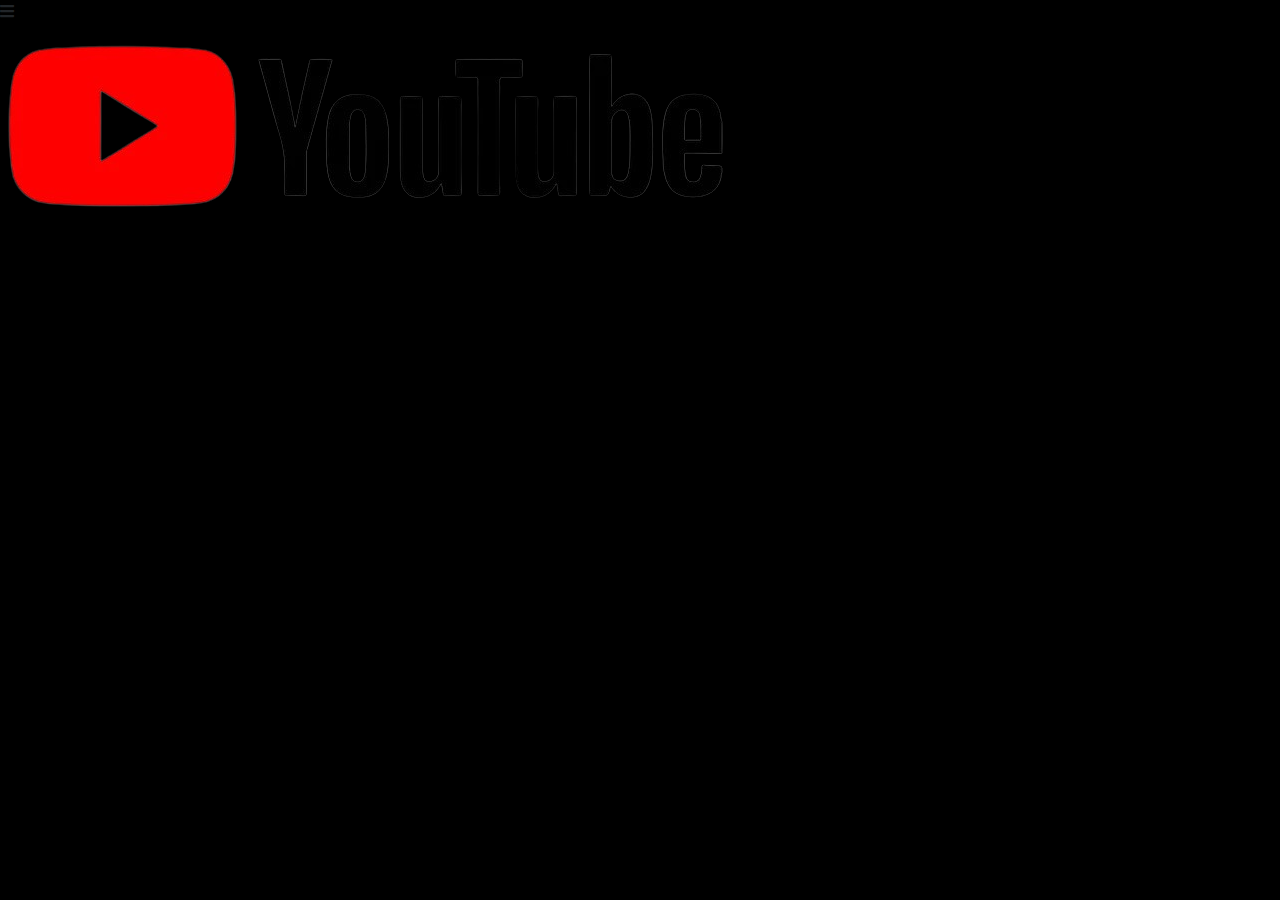
<file: youtube/index.html>
<!Doctype html>
<html lang="en">

    <head>
        <meta name="viewport" content="width=device-width, initial-scale=1">
        <title>SRMU</title>

        <link href="css/bootstrap.min.css" rel="stylesheet" />
        <link href="https://use.fontawesome.com/releases/v5.11.2/css/all.css" rel="stylesheet" />
        <link
            href="https://fonts.googleapis.com/css2?family=Open+Sans:ital,wght@0,300;0,400;0,600;0,700;0,800;1,300;1,400;1,600;1,700;1,800&display=swap"
            rel="stylesheet" />
        <link href="css/common.css" rel="stylesheet" />    
    </head>

    <body>
        <navbar class="yt-navbar">
            <div class="yt-div">
                <div class="first-div">
                        <i class="fas fa-bars">
                        </i>
                </div>
                <div class="first-div">
                    <img src="img/logo.png" alt="youtube">
            </div>
            </div>
        </navbar>
    </body>
</file>
<file: Apicalling_weather/css/style.css>
.weather_heading{
    text-align: center;
    font-size: 80px;
}

.anshul{
    width: max-content;
    margin: auto;
}

.city-name{
    border-width: 3px;
    border-style: solid;
    border-color: black;
    height: 60px;
    margin-left: 80px;
    width: 800px;
    font-size: 50px;
}

.gettemp{
    border-width: 3px;
    height: 60px;
    margin-left: 80px;
    width: 200px;
    font-size: 30px;
}

.gettemp:active{
    color: #fff;
    background-color: blue;
    border-width: 5px;
    border-color: black;
}

.return-window{
    font-size: 40px;
    margin-top: 30px;
}

.label-r{
    margin-top: 20px;
}

.divelement{
    margin-top: 40px;
    margin-left: 300px;
    margin: auto;
    text-align: center;
}
</file>
<file: calculator/css/style.css>
*{
    font-style: arial;
    font-size: large;
    color: rgb(0, 0, 0);
    text-shadow: 1px;
    font-size: 30px;
}

.calculator-button{
    width: 80px;
    height: 80px;
    margin-top: 5px;
    border-radius: 10px;
}

.div-main{
    background-color: rgba(136, 123, 123, 0.384);
    height: 550px;
    width: 1550px;
}

.a-2-div{
    margin-top: 50px;
    text-align: center;
    margin-bottom: 50px;
}

.input{
    margin-top: 20px;
    height: 50px;
    width: 328px;
    margin-bottom: 10px;
}
.button-div{
    background-color: black;
}

body{
    background-color: rgba(118, 107, 107, 0.384);
}
</file>
<file: cuberto/css/style.css>
html, body {
  margin: 0;
  padding: 0;
}
.menu-2 i{
  position: sticky;
  overflow-y: auto;
}

.menu-2{
  overflow-y: auto;
}

.menu {
  display: flex;
  justify-content: space-between;
  margin-top: 40px;
  margin-left: 50px;
  margin-right: 50px;
}
.cuberto span {
  font-size: 25px;
}
.menu-2 span {
  margin-right: 5px;
  font-size: 28px;
}

.heading-2 h2 {
  font-size: 120px;
  margin: 0;
}
.heading-2 {
  margin-top: 100px;
  margin-left: 150px;
}

.contact-page {
  margin-top: 100px;
}

.h2-video {
  height: 9.3rem;
  width: 12.64rem;
  border-radius: 1000px;
  object-fit: cover;
}

.video-play {
  display: flex;
}

.dot {
  height: 25px;
  width: 25px;
  background-color: #020202;
  border-radius: 50%;
  display: inline-block;
  z-index: 1;
  top: 100px;
  left: 100px;
  position: absolute;
}

.video-2 {
  margin-top: 150px;
}

.vid-2 {
  object-fit: cover;
}

.border-h2-tag {
  border-radius: 100px;
  border-style: solid;
  height: 200px;
  width: 500px;
  margin-top: 50px;
  display: flex;
  align-items: center;
}
.border-h2-tag h2{
  font-size: 40px;
  padding-left: 100px;
}

.border-h2-tag:hover{
  background-color: black;
  color: #fff;
}

.vid-c-1{
  height: 450px;
}

.combine-col-1{
  margin-left: 120px;
}

.h2-col-1 h2{
  font-size: 36px;
}

.column-1{
  display: flex;
  margin-left: 100px;
  margin-right: 180px;
  margin-top: 180px;
}

.column-2{
  border-radius: 80px;
  border-style: solid;
  background-color: #020202;
  margin-top: 320px;
  color: #fff;
}

.col-2-h2 h2{
  font-size: 150px;
}

.col-2-tag{
  display: flex;
  margin-top: 0;
}

.col-2-tag h2{
  font-size: 150px
}



.col-2-tag video{
  height: 150px;
  border-radius: 80px;
  width: 200px;
  object-fit: cover;
}

.h2-col-2{
  margin-left: 40px;
  margin-top: 0;
  font-style: italic;
}

.h2-tag-col-2{
  margin-top: 0;
  margin-bottom: 0;
  padding-top: 0;
}

.col-2-container{
  margin-top: 110px;
  margin-left: 200px;
}

.col-2-videos{
  margin-bottom: 20px;
  border-radius: 40px;
  margin-right: 0;
  width: 75%;
}



.cover-col-2{
  display: flex;
}

.cover-tag-col-2 p{
  margin-bottom: 60px;
  font-size: 30px;
}


.cover-tag-col-2{
  margin-right: 20px;
  margin-left: 150px;
}

.cover-2-col-2{
  margin-top: 300px;
}

.cover-2-col-2 p{
  margin-bottom: 60px;
  font-size: 30px;
}

.col-3-h2{
  margin-top: 180px;
  margin-left: 180px;
}

.col-3-h2 h2{
  font-size: 150px;
}

.col-3-container{
  display: flex;
  margin-left: 200px;
  margin-right: 0;
  margin-top: 80px;
}

._2-con-video{
  height: 70%;
  margin-right: 0;
  padding-right: 0;
}

.col-3-con-video{
  margin-right: 0;
}

.col-3-para{
  margin-left: 0;
  margin-right: 210px;
  padding-left: 0;
}

.col-3-para p{
  font-size: 25px;
}
</file>
<file: etsy wesbite clone/css/style.css>
body {
    font-size: 13px;
}

.logo-img{
    height: 40px;
    width: 80px;

}

.menubar{
    display: flex;
    margin-left: 70px;
    margin-right: 70px;
    margin-top: 10px;
}

.menu-3{
    display: flex;
    margin-left: 20px;
    margin-right: 20px;
    border-radius: 10px;
    border-style: solid;
    padding: 5px;
}

.menu-1{
    display: flex;
    margin-left: 20px;
    margin-right: 20px;
}


.menu-2{
    display: flex;
    margin-left: 50px;
    margin-right: 50px;
    margin-top: 18px;
    justify-content: center;
}
.menu-4{
    display: flex;
    margin-top: 18px;
}

.input-field{
    width: 800px;
    height: 40px;
}

button{
    border-style: none;
    background-color: transparent;
}

.category-label:focus{
    outline: none;
}
</file>
<file: mxplayer/css/index.css>
.main-header{
    position: relative;
    display: flex;
    background-color: black;
    box-shadow: inset 10px;
    height: 45px;
}
.header-div-1 img{
    height: 40px;
}

.header-div-1{
    margin-left: 45px;
    margin-right: 40px;
    margin-top: 5px;
}

.header-div-2{
    width: 55%;
    margin-left: 20px;
}

.header-ul-1{
    margin-top: 15px;
    display: flex;
    list-style: none;
}

.header-list-items{
    display: flex;
}

.header-ul-2{
    display: flex;
    list-style: none;
}

.header-list-items{
    margin-right: 30px;
}

.header-div-4{
    margin-top: 15px;
}

.header-div-3{

    margin-top: 10px;
}


.header-list-items-2{
    margin-right: 25px;
}

.header-ul-1 a{
    font-size: 14px;
    font-weight: 500;
    color: rgb(255, 255, 255);
    
}
.header-ul-4 a{
    font-size: 14px;
    font-weight: 500;
    color: rgb(255, 255, 255);
    
}

.header-ul-3 a{
    font-size: 14px;
    font-weight: 500;
    color: rgb(255, 255, 255);
    
}

.button-ul-2 {
    padding-bottom: 5px;
    padding-left: 5px;
}

.button-ul-2 a{
    font-size: 10px;
}


.button-ul-2{
    border-radius: 50px;
    background-color: rgb(126, 121, 121);
    margin-bottom: 10px;
}

.header-ul-1 a:hover {
    color: rgb(39, 81, 233);
  }
  .header-ul-2 a:hover {
    color: rgb(39, 81, 233);
  }
  .header-ul-3 a:hover {
    color: rgb(39, 81, 233);
  }

.header-ul-2 a{
    color: rgb(255, 255, 255);
}

.header-div-ul-1 .fas{
    color: rgb(68, 65, 230);
}

.button-ul-2 a:hover{
    color: white;
}
</file>
<file: mxplayer/css/slider.css>
.carousel-control-prev{
    height: 40px;
}

.carousel-control-next{
    height:40px
}

.carousel-item img{
    height: 650px;
}

.main-card-1{
    margin-left: 40px;
}

.main-card-1 h2{
    margin-top: 10px;
    margin-bottom: 20px;
    font-size: large;
}

.card-1 img{
    margin-right: 10px;
    border-radius: 20px;
    width: 200px;
    height: 300px;
}

.div-card{
    background-color: rgb(36, 35, 35);
    display: flex;
    margin-left: 40px;
}
</file>
<file: PGlife/css/common.css>
* {
    box-sizing: border-box;
    font-family: 'Open Sans', sans-serif;
}

body {
    color: #373737;
    font-size: 16px;
    position: relative;
}

h1,
h2,
h3,
h4,
h5,
h6 {
    font-weight: 600;
}

h1 {
    font-size: 36px;
    margin-bottom: 40px;
}

@media (max-width: 768px) {
    h1 {
        font-size: 28px;
    }
}

h3 {
    font-size: 24px;
    margin-bottom: 12px;
}

h5 {
    font-size: 16px;
    margin-bottom: 10px;
}

.btn-primary,
.btn-warning,
.btn-danger {
    color: white;
    font-weight: bold;
}

.input-group .input-group-text i {
    width: 14px;
}

input[type="radio"] {
    position: relative;
    top: 1px;
}

.breadcrumb {
    background-color: #e5e3e8;
    font-size: 13px;
    border-radius: 0px;
    margin-bottom: 0px;
}

.container {
    max-width: 920px;
    padding: 0px 20px;
}

.page-container {
    max-width: 800px;
    padding: 80px 24px;
    margin: auto;
}

@media (max-width: 768px) {
    .page-container {
        padding: 64px 24px;
    }
}

.white {
    color: #ffffff;
}

#loading {
    display: none;
    background-color: #666666;
    background-image: url("../img/progress_spinner.gif");
    background-repeat: no-repeat;
    background-position: center;
    opacity: 0.4;
    position: fixed;
    top: 0px;
    right: 0px;
    width: 100%;
    height: 100%;
    z-index: 10000000;
}

/* Login Modal */
#login-modal .modal-dialog {
    width: 350px;
    margin: auto;
}

.modal-footer {
    background-color: #f4f4f4;
    justify-content: center;
}

/* Header */
.header {
    background-color: white;
    font-size: 13px;
}

.header .navbar .navbar-brand img {
    height: 40px;
}

.header .navbar .nav-item i {
    margin-right: 8px;
}

.header .nav-vl {
    border-left: 2px solid #d6d6d678;
    height: 24px;
    margin: auto 16px;
    display: block;
}

@media(max-width:768px) {
    .header .nav-vl {
        display: none;
    }
}

.header .nav-name {
    font-weight: bold;
    margin: auto 16px;
}

@media(max-width:768px) {
    .header .nav-name {
        margin: 8px 0px
    }
}

/* Footer */
.footer {
    background-color: #333333;
    font-size: 13px;
}

.footer-container {
    padding: 24px;
}

.footer-cities {
    display: flex;
    flex-wrap: wrap;
    justify-content: space-around;
}

.footer-city {
    margin-bottom: 8px;
    text-align: center;
}

@media(max-width:768px) {
    .footer-city {
        width: 100%;
    }
}

.footer-city a {
    color: #ffffff;
}

.footer-copyright {
    color: #a9a9a9;
    text-align: center;
    padding-top: 24px;
}
</file>
<file: PGlife/css/index1.css>
.back243{
    background-image: url('../img/bg.png');
    box-shadow: inset 0 0 5000px #000000f2;
    background-attachment: fixed;
    padding: 160px 15px;
    align-items: center;
    justify-content: center;
    display: flex;
}

#search-form{
    position: absolute;
    top: 320px;
}

.back123{
    color: rgb(255 255 255);

}
.city-heading{
    text-align: center;
}


.city-img {
    height: 200px;
    width: 160px;

}

.btn.btn-secondry{
    background-color: rgb(81, 85, 81);
}
</file>
<file: youtube/css/common.css>
body{
    background-color: black;
}
</file>
